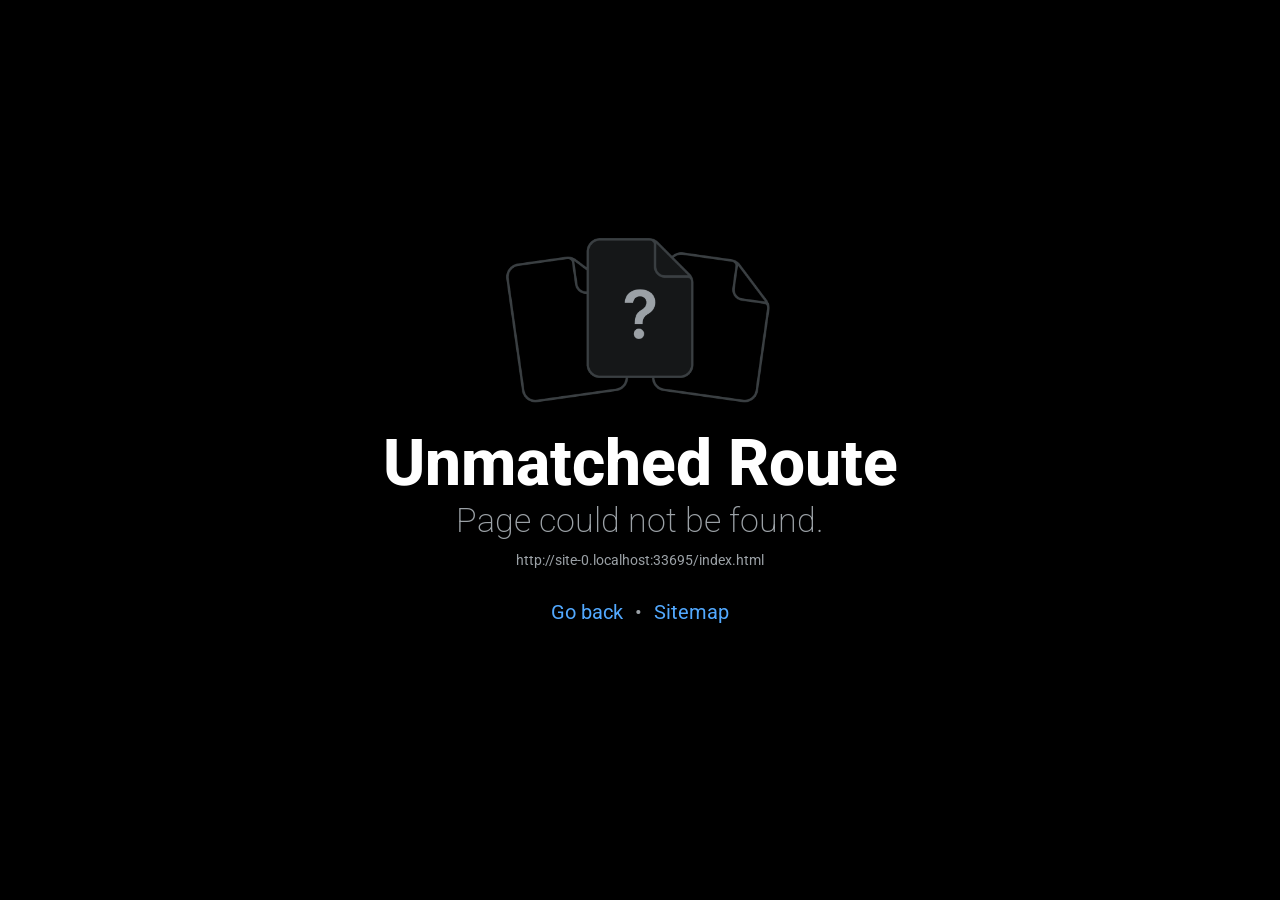
<file: index.html>
<!doctype html>
<html lang="da">
  <head>
    <meta charset="utf-8" />
    <meta httpEquiv="X-UA-Compatible" content="IE=edge" />
    <!-- viewport-fit=cover: siden går helt ud til kanterne på iPhone; bundmenuen holder selv afstand. -->
    <meta name="viewport" content="width=device-width, initial-scale=1, viewport-fit=cover" />
    <meta name="theme-color" content="#FFFFFF" />
    <meta name="description" content="Egholms demomaskiner og demoredskaber" />
    <!-- "Føj til hjemmeskærm": ikon, navn og fuld skærm som en app. -->
    <meta name="apple-mobile-web-app-capable" content="yes" />
    <meta name="mobile-web-app-capable" content="yes" />
    <meta name="apple-mobile-web-app-title" content="Egholm Demo" />
    <meta name="apple-mobile-web-app-status-bar-style" content="default" />
    <link rel="apple-touch-icon" href="/apple-touch-icon.png" />
    <link rel="manifest" href="/manifest.json" />
    <title>Egholm Demo</title>
    <!-- The `react-native-web` recommended style reset: https://necolas.github.io/react-native-web/docs/setup/#root-element -->
    <style id="expo-reset">
      html,
      body {
        height: 100%;
      }
      body {
        overflow: hidden;
        background-color: #F5F5F4;
        /* Ingen blå markering ved tryk og ingen tekstforstørrelse i liggende format. */
        -webkit-tap-highlight-color: transparent;
        -webkit-text-size-adjust: 100%;
      }
      #root {
        display: flex;
        height: 100%;
        flex: 1;
      }
    </style>
  <link rel="icon" href="/favicon.ico"/><link rel="preload" href="/_expo/static/css/native-tabs.module-78b0f59737571f455720970791a36bdd.css" as="style">
<link rel="stylesheet" href="/_expo/static/css/native-tabs.module-78b0f59737571f455720970791a36bdd.css"><link rel="stylesheet" href="https://fonts.googleapis.com/css2?family=Roboto:wght@400;500;600;700&amp;display=swap"><link rel="preload" href="/_expo/static/css/global-666eed9426d4b5f8021a5e18836fe5ed.css" as="style">
<link rel="stylesheet" href="/_expo/static/css/global-666eed9426d4b5f8021a5e18836fe5ed.css"></head>

  <body>
    <noscript>Slå JavaScript til for at bruge Egholm Demo.</noscript>
    <div id="root"></div>
  <!-- GoatCounter: tæller besøgende uden cookies. Værtsnavnet sættes foran stien, så én konto dækker alle sider. -->
<script>window.goatcounter = { path: function (p) { return location.host + p } }</script>
<script data-goatcounter="https://emilegholm.goatcounter.com/count" async src="//gc.zgo.at/count.js"></script>
<script src="/_expo/static/js/web/__expo-metro-runtime-ed4c1cfa6193d76fc294130e42bd1916.js" defer></script><script src="/_expo/static/js/web/__common-837a22bba4aeab92ace20fd67217bf4c.js" defer></script><script src="/_expo/static/js/web/entry-52e8c0773c72440551eca2c8d5a80300.js" defer></script>
</body>
</html>
</file>
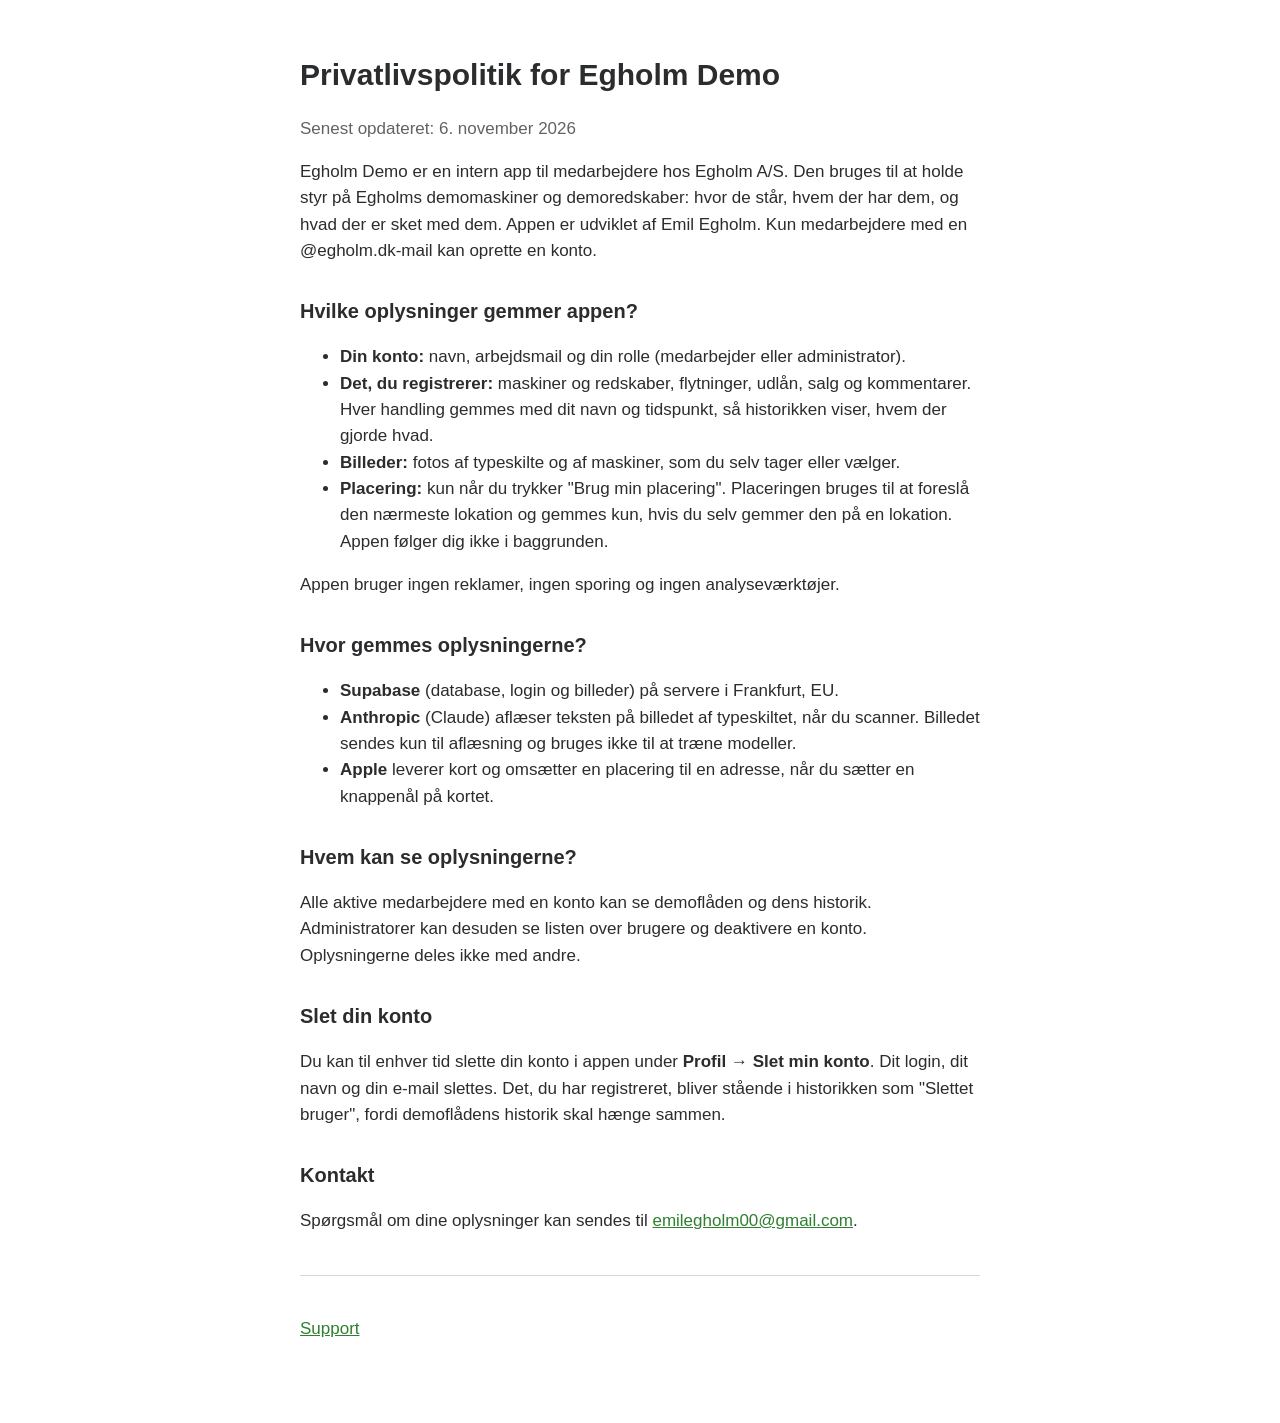
<file: privacy.html>
<!doctype html>
<html lang="da">
<head>
<meta charset="utf-8">
<meta name="viewport" content="width=device-width, initial-scale=1">
<title>Privatlivspolitik – Egholm Demo</title>
<style>
:root { --text: #2b2c2e; --muted: #616265; --bg: #ffffff; --accent: #2e7f30; --line: #d7d7d5; }
@media (prefers-color-scheme: dark) { :root { --text: #f2f2f2; --muted: #a8a9ab; --bg: #121212; --accent: #6cc46f; --line: #3a3a3a; } }
body { margin: 0; background: var(--bg); color: var(--text); font: 17px/1.55 Roboto, -apple-system, BlinkMacSystemFont, "Helvetica Neue", sans-serif; }
main { max-width: 680px; margin: 0 auto; padding: 32px 16px 64px; }
h1 { font-size: 30px; margin-bottom: 4px; }
h2 { font-size: 20px; margin-top: 32px; }
.muted { color: var(--muted); }
a { color: var(--accent); }
hr { border: none; border-top: 1px solid var(--line); margin: 40px 0; }
</style>
</head>
<body>
<main>
<h1>Privatlivspolitik for Egholm Demo</h1>
<p class="muted">Senest opdateret: 6. november 2026</p>

<p>Egholm Demo er en intern app til medarbejdere hos Egholm A/S. Den bruges til at holde styr på Egholms demomaskiner og demoredskaber: hvor de står, hvem der har dem, og hvad der er sket med dem. Appen er udviklet af Emil Egholm. Kun medarbejdere med en @egholm.dk-mail kan oprette en konto.</p>

<h2>Hvilke oplysninger gemmer appen?</h2>
<ul>
  <li><strong>Din konto:</strong> navn, arbejdsmail og din rolle (medarbejder eller administrator).</li>
  <li><strong>Det, du registrerer:</strong> maskiner og redskaber, flytninger, udlån, salg og kommentarer. Hver handling gemmes med dit navn og tidspunkt, så historikken viser, hvem der gjorde hvad.</li>
  <li><strong>Billeder:</strong> fotos af typeskilte og af maskiner, som du selv tager eller vælger.</li>
  <li><strong>Placering:</strong> kun når du trykker "Brug min placering". Placeringen bruges til at foreslå den nærmeste lokation og gemmes kun, hvis du selv gemmer den på en lokation. Appen følger dig ikke i baggrunden.</li>
</ul>
<p>Appen bruger ingen reklamer, ingen sporing og ingen analyseværktøjer.</p>

<h2>Hvor gemmes oplysningerne?</h2>
<ul>
  <li><strong>Supabase</strong> (database, login og billeder) på servere i Frankfurt, EU.</li>
  <li><strong>Anthropic</strong> (Claude) aflæser teksten på billedet af typeskiltet, når du scanner. Billedet sendes kun til aflæsning og bruges ikke til at træne modeller.</li>
  <li><strong>Apple</strong> leverer kort og omsætter en placering til en adresse, når du sætter en knappenål på kortet.</li>
</ul>

<h2>Hvem kan se oplysningerne?</h2>
<p>Alle aktive medarbejdere med en konto kan se demoflåden og dens historik. Administratorer kan desuden se listen over brugere og deaktivere en konto. Oplysningerne deles ikke med andre.</p>

<h2>Slet din konto</h2>
<p>Du kan til enhver tid slette din konto i appen under <strong>Profil → Slet min konto</strong>. Dit login, dit navn og din e-mail slettes. Det, du har registreret, bliver stående i historikken som "Slettet bruger", fordi demoflådens historik skal hænge sammen.</p>

<h2>Kontakt</h2>
<p>Spørgsmål om dine oplysninger kan sendes til <a href="mailto:emilegholm00@gmail.com">emilegholm00@gmail.com</a>.</p>

<hr>
<p class="muted"><a href="support.html">Support</a></p>
</main>
<!-- GoatCounter: tæller besøgende uden cookies. Værtsnavnet sættes foran stien, så én konto dækker alle sider. -->
<script>window.goatcounter = { path: function (p) { return location.host + p } }</script>
<script data-goatcounter="https://emilegholm.goatcounter.com/count" async src="//gc.zgo.at/count.js"></script>
</body>
</html>
</file>
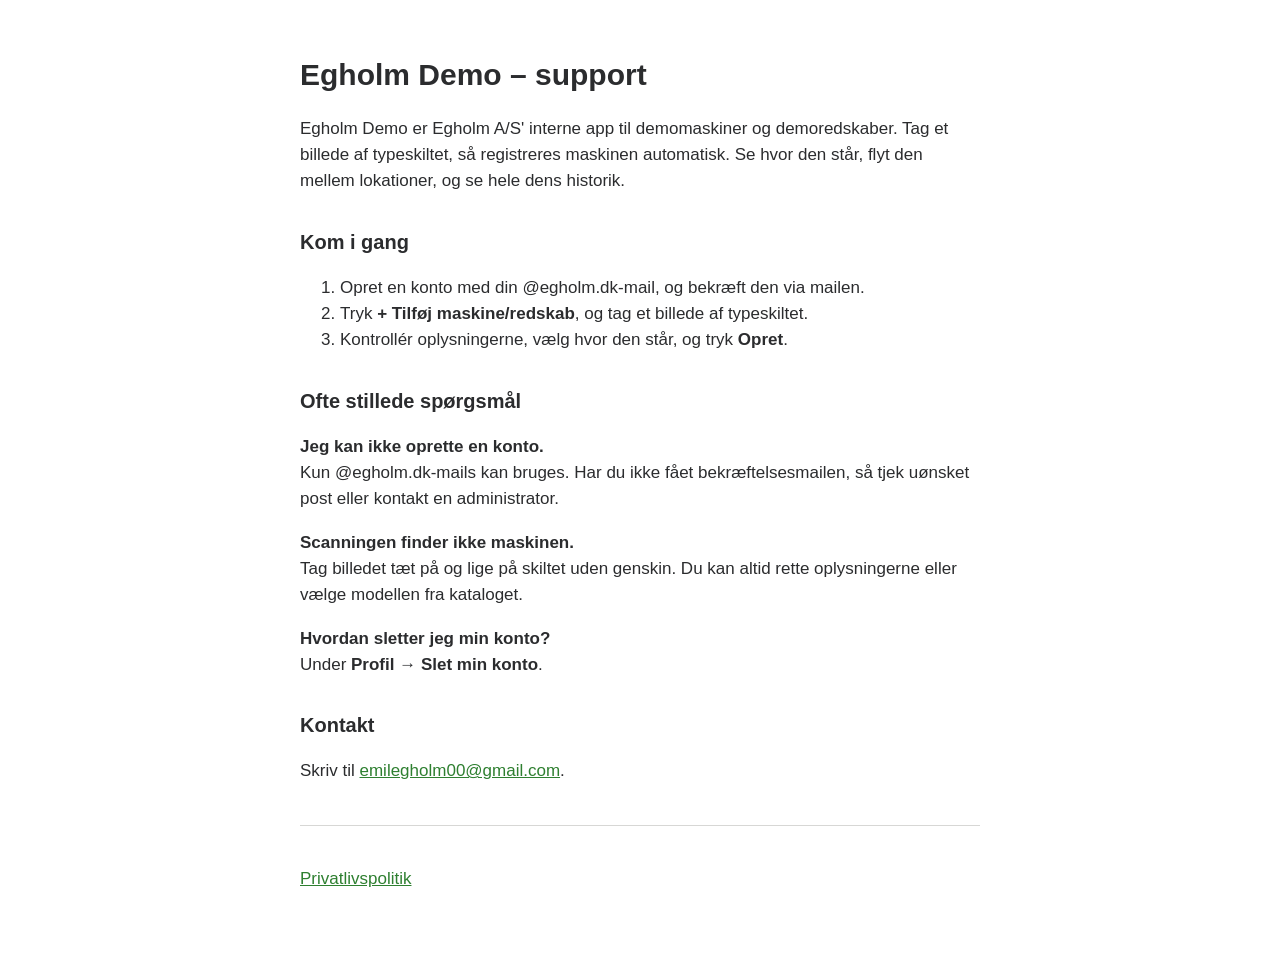
<file: support.html>
<!doctype html>
<html lang="da">
<head>
<meta charset="utf-8">
<meta name="viewport" content="width=device-width, initial-scale=1">
<title>Support – Egholm Demo</title>
<style>
:root { --text: #2b2c2e; --muted: #616265; --bg: #ffffff; --accent: #2e7f30; --line: #d7d7d5; }
@media (prefers-color-scheme: dark) { :root { --text: #f2f2f2; --muted: #a8a9ab; --bg: #121212; --accent: #6cc46f; --line: #3a3a3a; } }
body { margin: 0; background: var(--bg); color: var(--text); font: 17px/1.55 Roboto, -apple-system, BlinkMacSystemFont, "Helvetica Neue", sans-serif; }
main { max-width: 680px; margin: 0 auto; padding: 32px 16px 64px; }
h1 { font-size: 30px; margin-bottom: 4px; }
h2 { font-size: 20px; margin-top: 32px; }
.muted { color: var(--muted); }
a { color: var(--accent); }
hr { border: none; border-top: 1px solid var(--line); margin: 40px 0; }
</style>
</head>
<body>
<main>
<h1>Egholm Demo – support</h1>
<p>Egholm Demo er Egholm A/S' interne app til demomaskiner og demoredskaber. Tag et billede af typeskiltet, så registreres maskinen automatisk. Se hvor den står, flyt den mellem lokationer, og se hele dens historik.</p>

<h2>Kom i gang</h2>
<ol>
  <li>Opret en konto med din @egholm.dk-mail, og bekræft den via mailen.</li>
  <li>Tryk <strong>+ Tilføj maskine/redskab</strong>, og tag et billede af typeskiltet.</li>
  <li>Kontrollér oplysningerne, vælg hvor den står, og tryk <strong>Opret</strong>.</li>
</ol>

<h2>Ofte stillede spørgsmål</h2>
<p><strong>Jeg kan ikke oprette en konto.</strong><br>Kun @egholm.dk-mails kan bruges. Har du ikke fået bekræftelsesmailen, så tjek uønsket post eller kontakt en administrator.</p>
<p><strong>Scanningen finder ikke maskinen.</strong><br>Tag billedet tæt på og lige på skiltet uden genskin. Du kan altid rette oplysningerne eller vælge modellen fra kataloget.</p>
<p><strong>Hvordan sletter jeg min konto?</strong><br>Under <strong>Profil → Slet min konto</strong>.</p>

<h2>Kontakt</h2>
<p>Skriv til <a href="mailto:emilegholm00@gmail.com">emilegholm00@gmail.com</a>.</p>

<hr>
<p class="muted"><a href="privacy.html">Privatlivspolitik</a></p>
</main>
<!-- GoatCounter: tæller besøgende uden cookies. Værtsnavnet sættes foran stien, så én konto dækker alle sider. -->
<script>window.goatcounter = { path: function (p) { return location.host + p } }</script>
<script data-goatcounter="https://emilegholm.goatcounter.com/count" async src="//gc.zgo.at/count.js"></script>
</body>
</html>
</file>
<file: _expo/static/css/native-tabs.module-78b0f59737571f455720970791a36bdd.css>
:root{--expo-router-tabs-font-family:--apple-system, BlinkMacSystemFont, "Segoe UI", Roboto, Helvetica, Arial, sans-serif}.EFtDwW_nativeTabsContainer{flex-direction:column;flex:1;max-width:100vw;max-height:100vh;display:flex;overflow:hidden}.EFtDwW_tabContent{flex:1;max-width:100%;max-height:100%;display:flex}.EFtDwW_tabContent[data-state=inactive]{display:none}.EFtDwW_navigationMenuRoot{z-index:10;background-color:var(--expo-router-tabs-background-color,#272727);box-sizing:border-box;border-radius:25px;justify-content:flex-start;align-items:center;max-width:90vw;height:40px;margin:0;padding:5px;display:flex;position:fixed;top:24px;left:50%;overflow-x:auto;transform:translate(-50%)}.EFtDwW_navigationMenuTrigger{cursor:pointer;outline-color:var(--expo-router-tabs-tab-outline-color,#444);background-color:#0000;border:none;border-radius:20px;height:100%;margin:0;padding:0 20px;list-style:inside none;position:relative}.EFtDwW_navigationMenuTrigger[data-state=active]{background-color:var(--expo-router-tabs-active-background-color,#444)}.EFtDwW_tabText{font-weight:var(--expo-router-tabs-font-weight,500);font-size:var(--expo-router-tabs-font-size,15px);font-family:var(--expo-router-tabs-font-family);font-style:var(--expo-router-tabs-font-style,normal);opacity:var(--expo-router-tabs-text-opacity,1);color:var(--expo-router-tabs-text-color,#8b8b8b);white-space:nowrap}.EFtDwW_navigationMenuTrigger[data-state=active] .EFtDwW_tabText{color:var(--expo-router-tabs-active-text-color,#fff);font-size:var(--expo-router-tabs-active-font-size,var(--expo-router-tabs-font-size,15px))}.EFtDwW_navigationMenuTrigger:not([data-state=active]) .EFtDwW_tabText:hover{opacity:var(--expo-router-tabs-text-hover-opacity,.6)}.EFtDwW_tabBadge{--expo-router-tabs-local-badge-size:var(--expo-router-tabs-badge-size,20px);font-family:var(--expo-router-tabs-font-family);min-width:var(--expo-router-tabs-local-badge-size);width:auto;height:var(--expo-router-tabs-local-badge-size);box-sizing:border-box;border-radius:calc(var(--expo-router-tabs-local-badge-size) / 2);background-color:var(--expo-router-tabs-badge-background-color,red);color:var(--expo-router-tabs-badge-text-color,#fff);text-align:center;padding:2px 4px;font-size:12px;position:absolute;top:0;right:0}.EFtDwW_emptyTabBadge{--expo-router-tabs-local-badge-size:var(--expo-router-tabs-empty-badge-size,14px);min-width:var(--expo-router-tabs-local-badge-size);min-height:var(--expo-router-tabs-local-badge-size);border-radius:calc(var(--expo-router-tabs-local-badge-size) / 2);right:4px}
</file>
<file: _expo/static/css/global-666eed9426d4b5f8021a5e18836fe5ed.css>
:root{--font-display:Roboto, ui-sans-serif, system-ui, -apple-system, "Segoe UI", Roboto, "Helvetica Neue", Arial, sans-serif;--font-mono:ui-monospace, SFMono-Regular, Menlo, Monaco, Consolas, "Liberation Mono", "Courier New", monospace}html,body{background:#f5f6f5}
</file>
